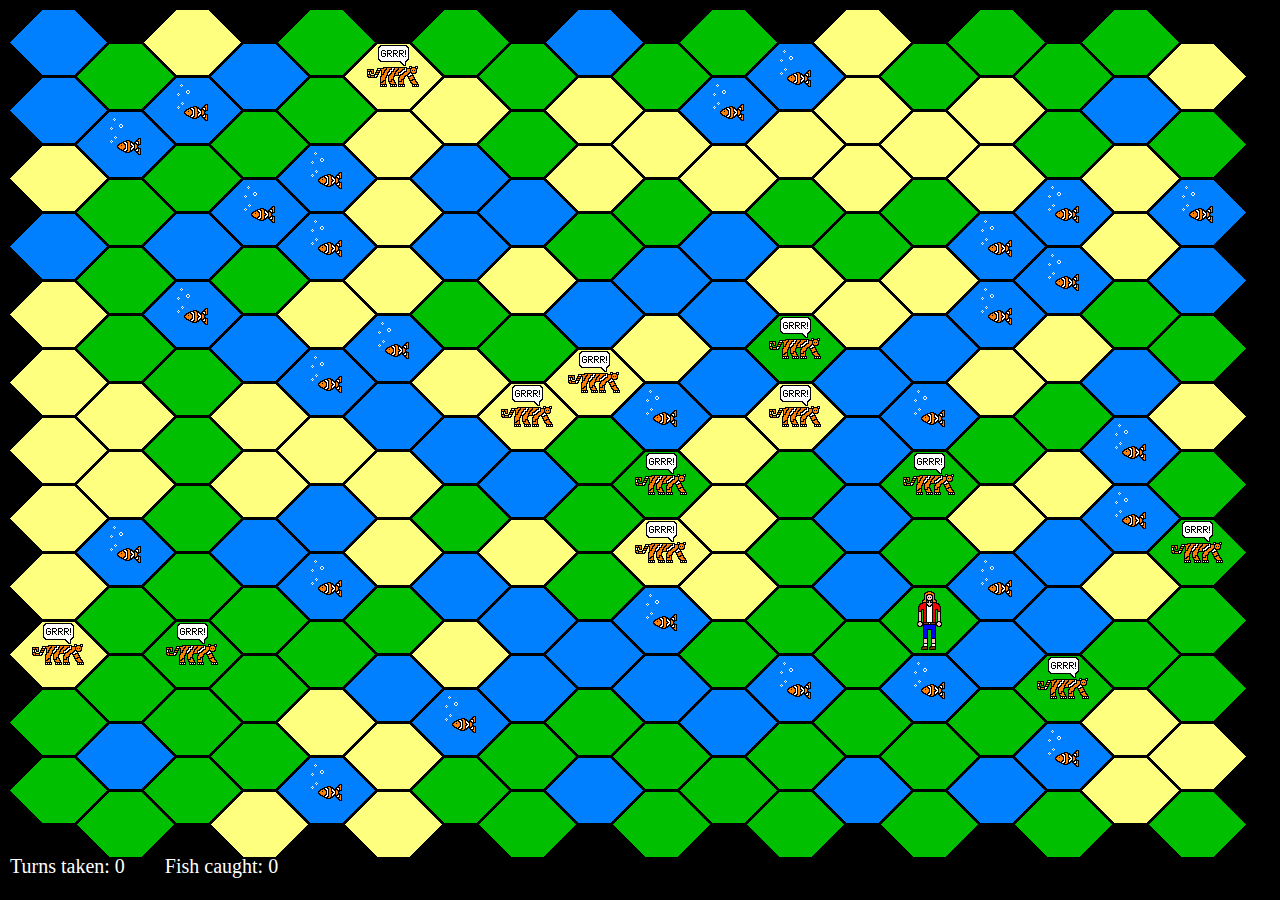
<file: index.html>
<!DOCTYPE html>
<html lang="en">
    <head>
        <meta charset="UTF-8">
        <title>Hex</title>
        <link rel="stylesheet" href="index.css">
    </head>
    <body>
        <script src="main.js"></script>
    </body>
</html>
</file>
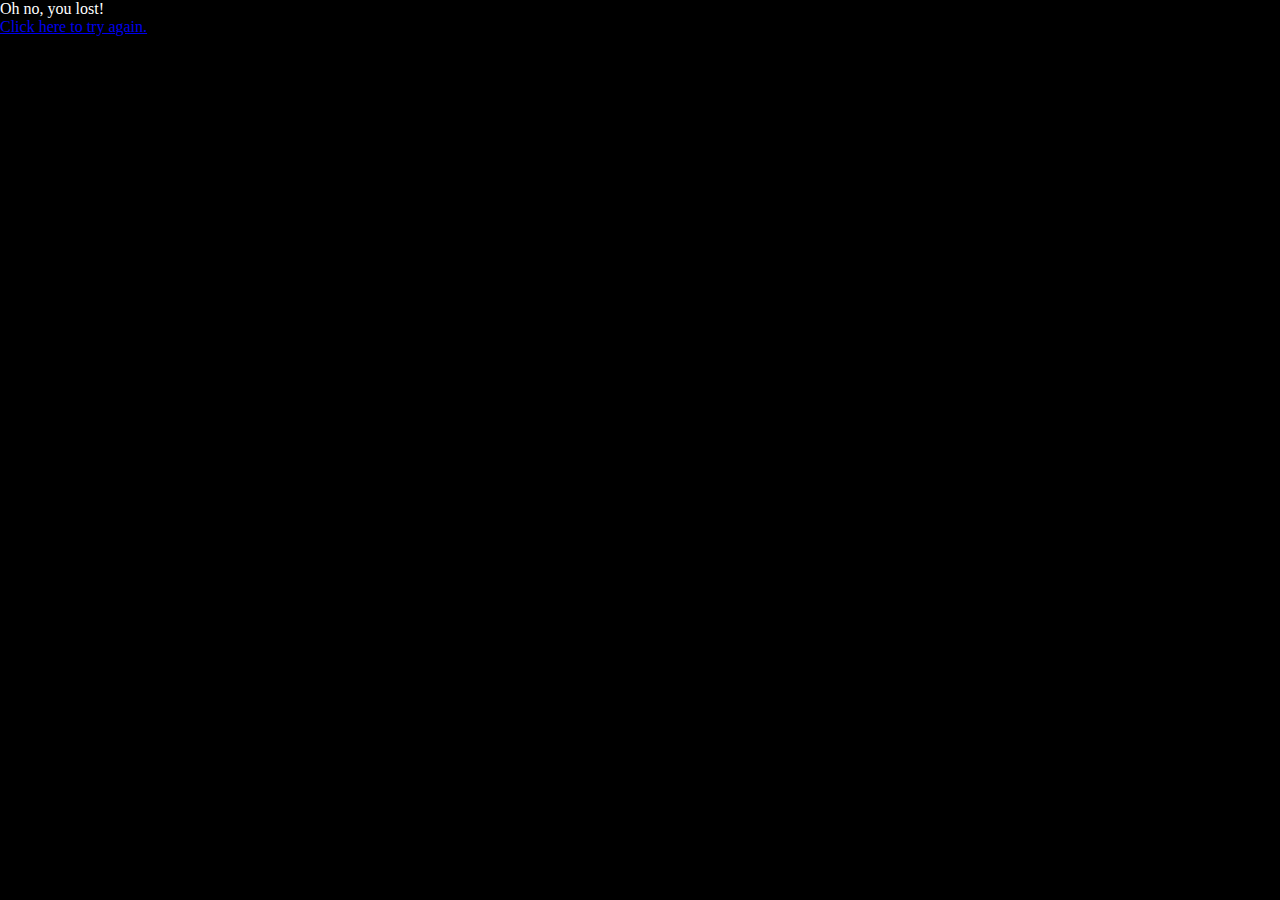
<file: game-over.html>
<!DOCTYPE html>
<html lang="en">
    <head>
        <meta charset="UTF-8">
        <title>Hex</title>
        <link rel="stylesheet" href="game-over.css">
    </head>
    <body>
        <p>Oh no, you lost!</p>
        <a href="index.html">Click here to try again.</a>
    </body>
</html>
</file>
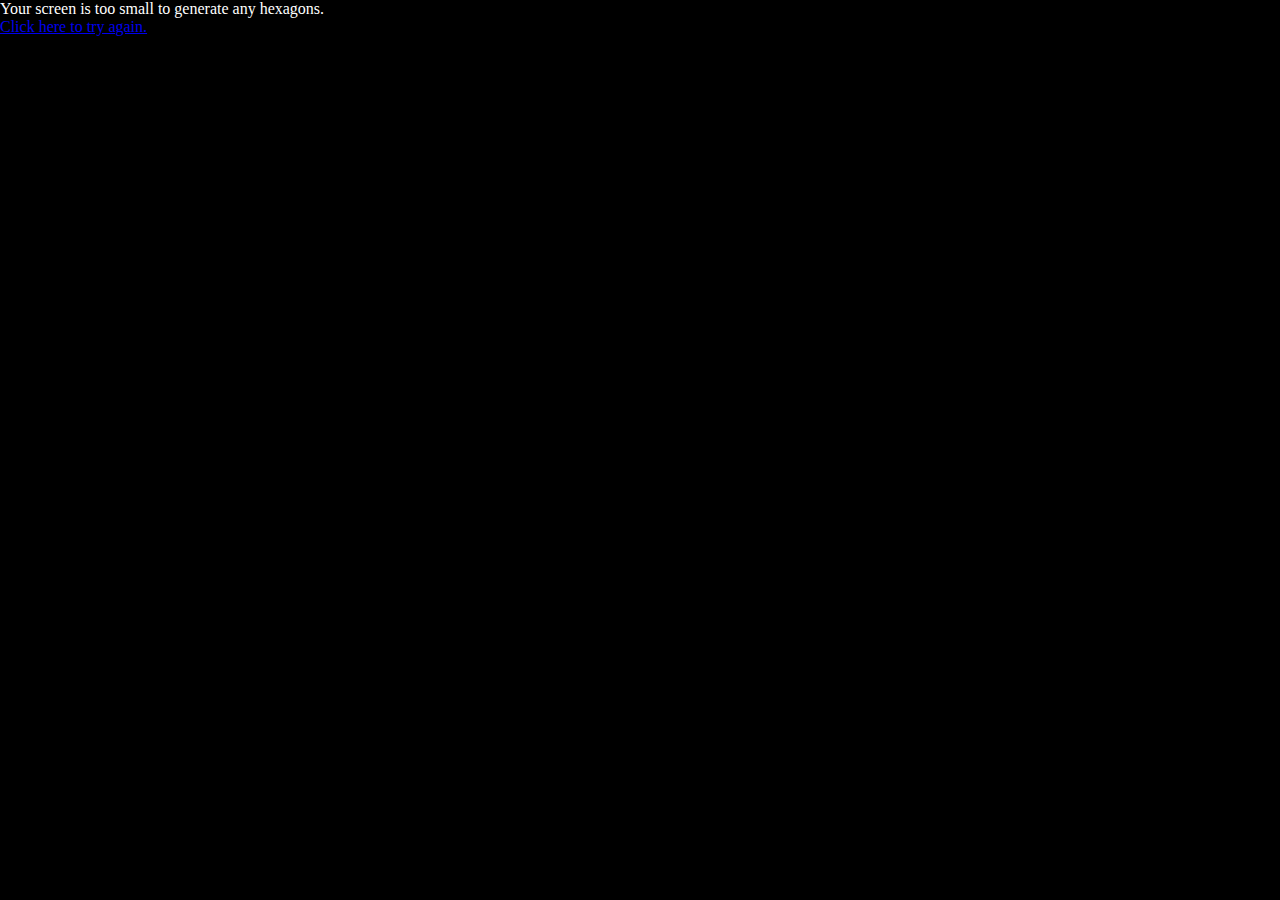
<file: screen-error.html>
<!DOCTYPE html>
<html lang="en">
    <head>
        <meta charset="UTF-8">
        <title>Hex</title>
        <link rel="stylesheet" href="game-over.css">
    </head>
    <body>
        <p>Your screen is too small to generate any hexagons.</p>
        <a href="index.html">Click here to try again.</a>
    </body>
</html>
</file>
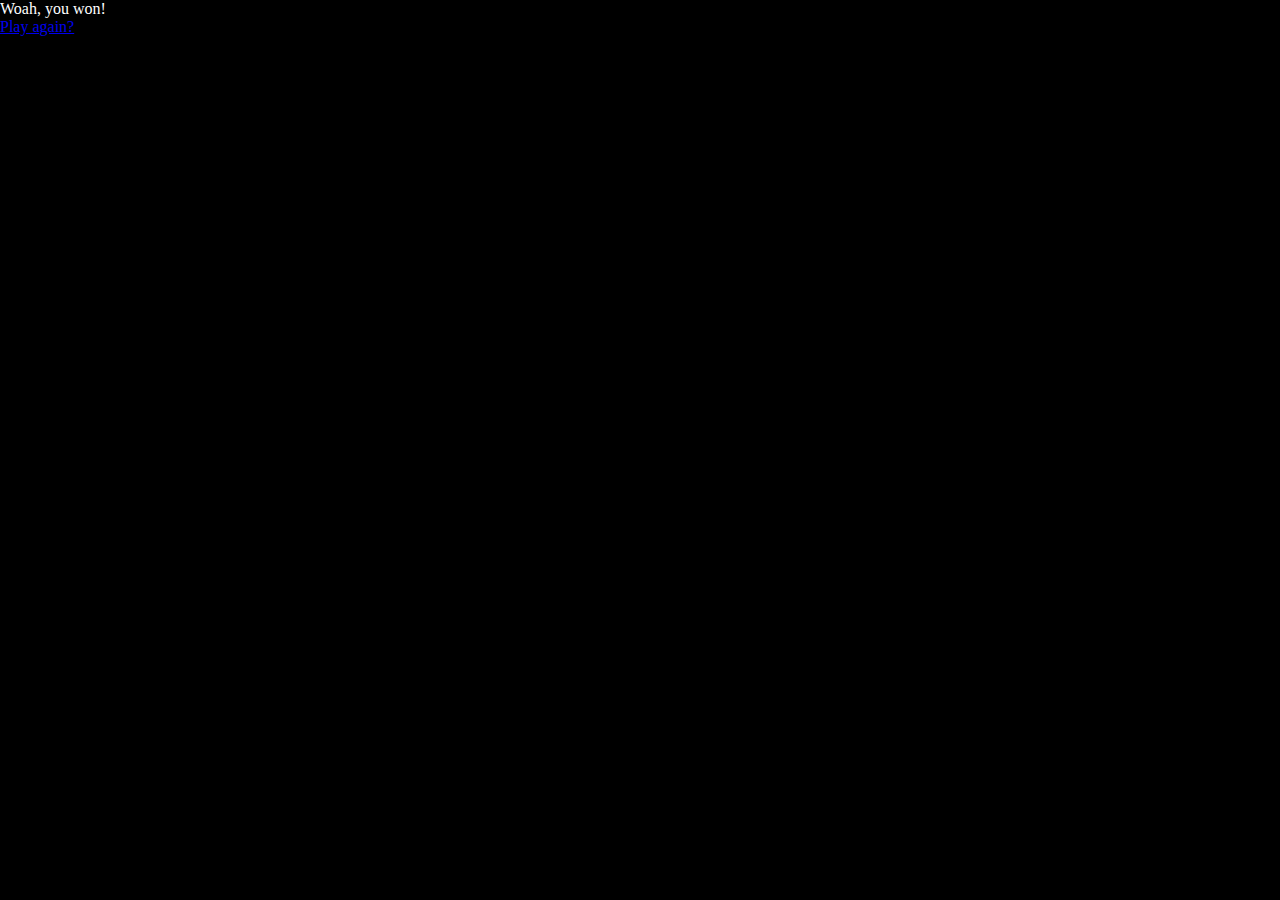
<file: you-win.html>
<!DOCTYPE html>
<html lang="en">
<head>
    <meta charset="UTF-8">
    <title>Hex</title>
    <link rel="stylesheet" href="game-over.css">
</head>
<body>
<p>Woah, you won!</p>
<a href="index.html">Play again?</a>
</body>
</html>
</file>
<file: index.css>
* {
    box-sizing: border-box;
    margin: 0;
    padding: 0;
}
body {
    background-color: black;
    font-size: 0;
}
img, p {
    position: absolute;
}
p {
    font-size: 20px;
    color: white;
}
</file>
<file: game-over.css>
* {
    box-sizing: border-box;
    margin: 0;
    padding: 0;
}
body {
    background-color: black;
}
p {
    color: white;
}
</file>
